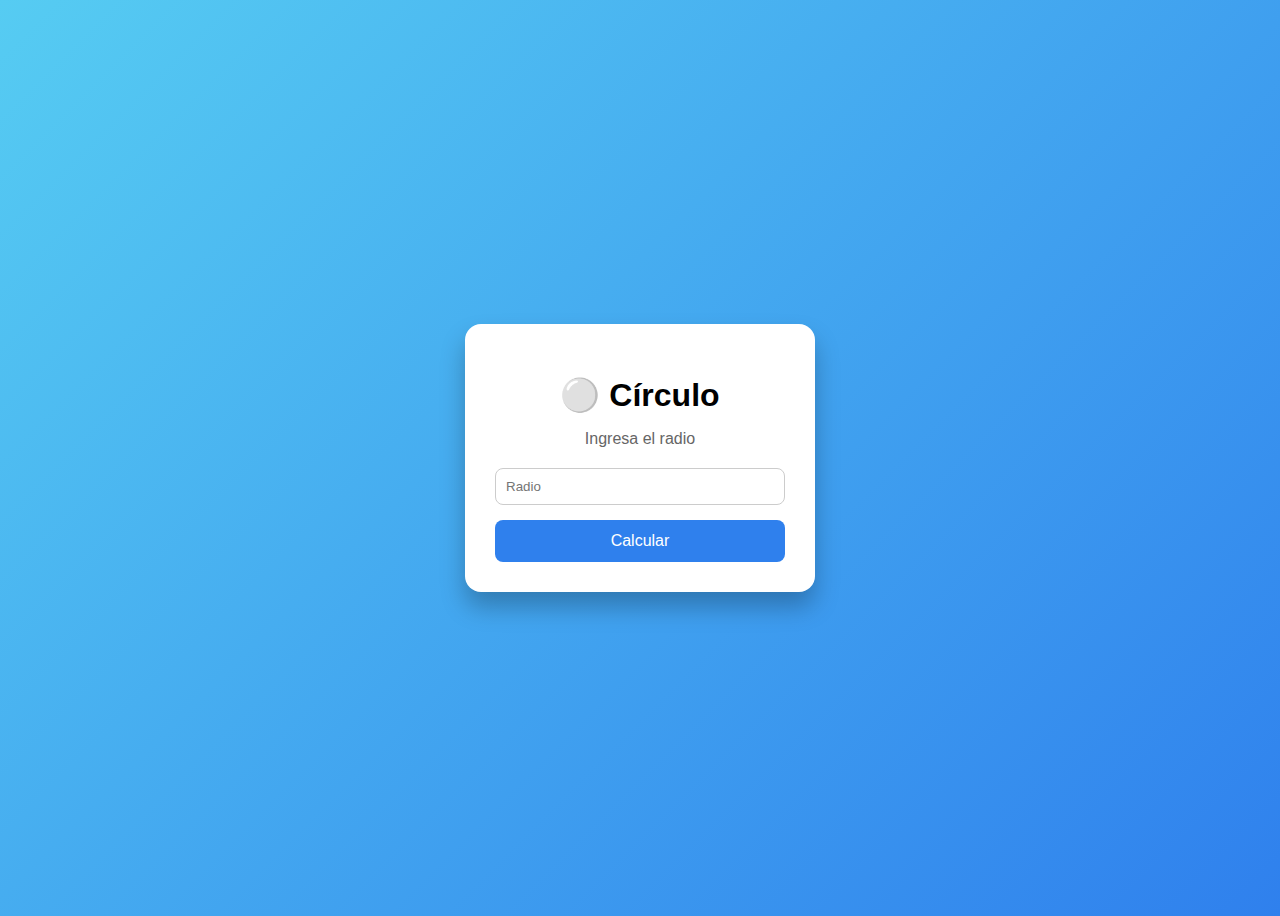
<file: circulo_area_perimetro/index.html>
<!DOCTYPE html>
<html lang="es">
<head>
    <meta charset="UTF-8">
    <title>Calculadora de Círculo</title>
    <link rel="stylesheet" href="estilos.css">
</head>
<body>
    <div class="card">
        <h1>⚪ Círculo</h1>
        <p>Ingresa el radio</p>

        <form action="calcular.php" method="post">
            <input type="number" name="radio" placeholder="Radio" required step="any">

            <button type="submit">Calcular</button>
        </form>
    </div>
</body>
</html>
</file>
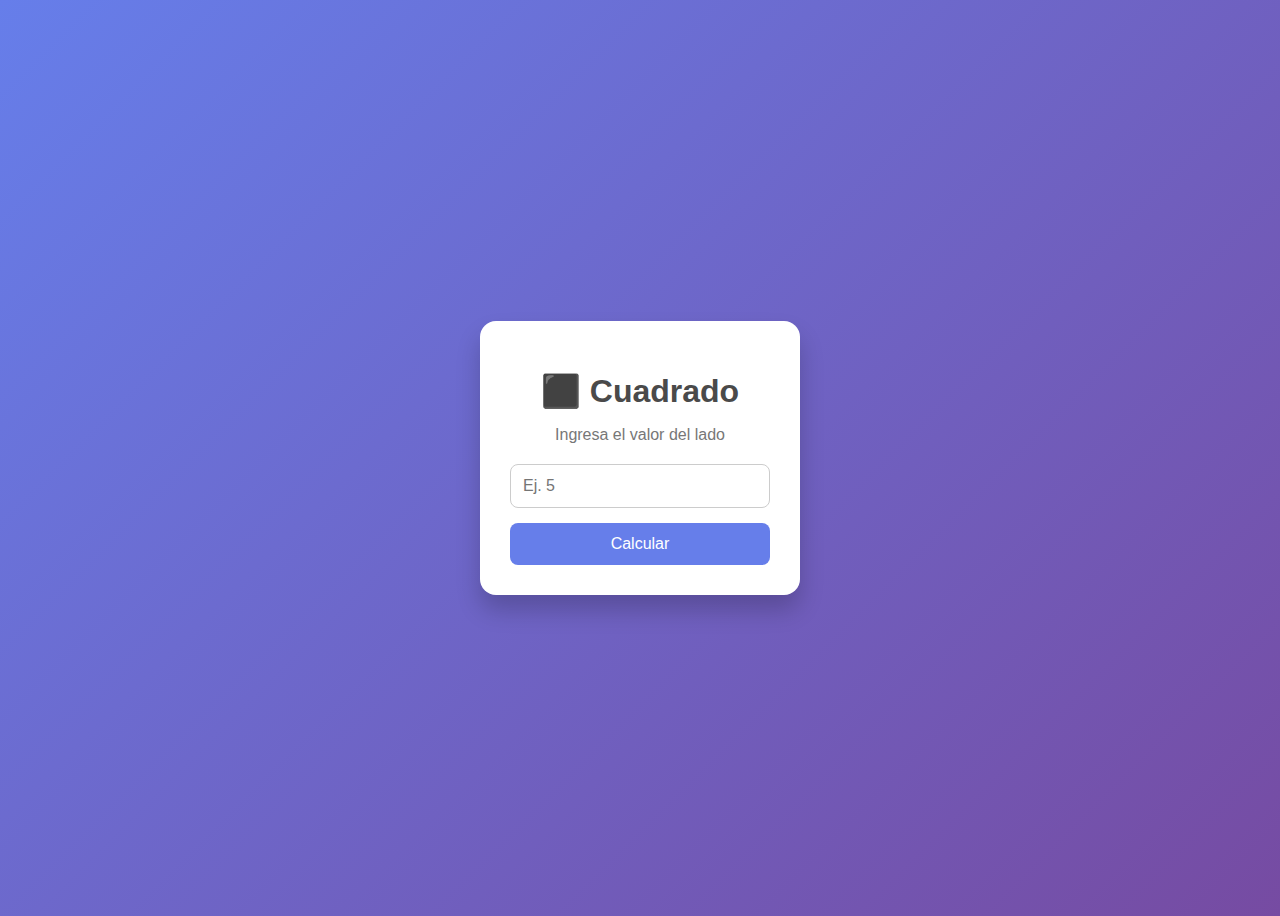
<file: cuadrado_area_perimetro/index.html>
<!DOCTYPE html>
<html lang="es">
<head>
    <meta charset="UTF-8">
    <title>Calculadora de Cuadrado</title>
    <link rel="stylesheet" href="estilos.css">
</head>
<body>
    <div class="card">
        <h1>⬛ Cuadrado</h1>
        <p>Ingresa el valor del lado</p>
        <form action="calcular.php" method="post">
            <input type="number" name="lado" placeholder="Ej. 5" required step="any">
            <button type="submit">Calcular</button>
        </form>
    </div>
</body>
</html>
</file>
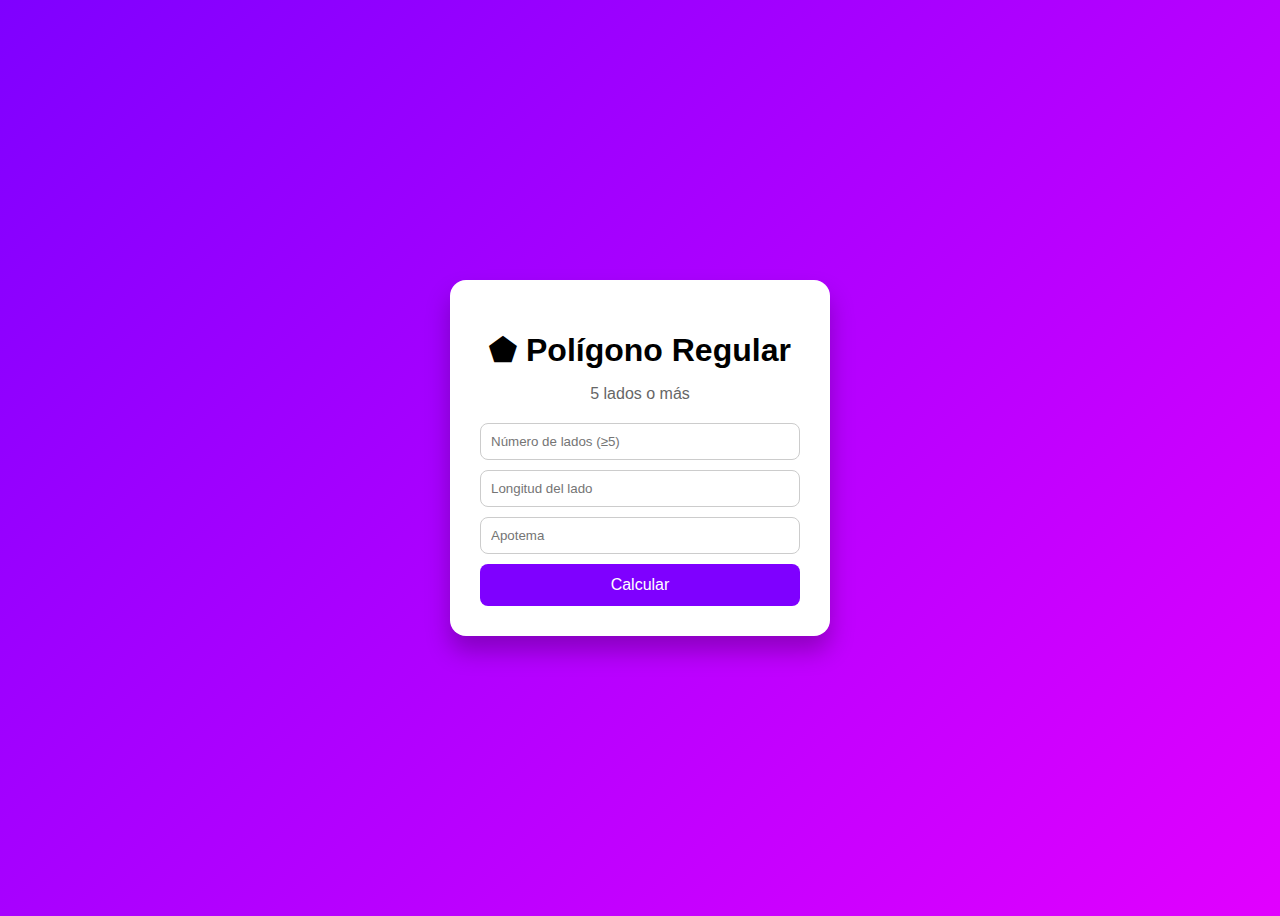
<file: poligono_area_perimetro/index.html>
<!DOCTYPE html>
<html lang="es">
<head>
    <meta charset="UTF-8">
    <title>Calculadora de Polígono</title>
    <link rel="stylesheet" href="estilos.css">
</head>
<body>
    <div class="card">
        <h1>⬟ Polígono Regular</h1>
        <p>5 lados o más</p>

        <form action="calcular.php" method="post">
            <input type="number" name="lados" placeholder="Número de lados (≥5)" min="5" required>
            <input type="number" name="lado" placeholder="Longitud del lado" required step="any">
            <input type="number" name="apotema" placeholder="Apotema" required step="any">

            <button type="submit">Calcular</button>
        </form>
    </div>
</body>
</html>
</file>
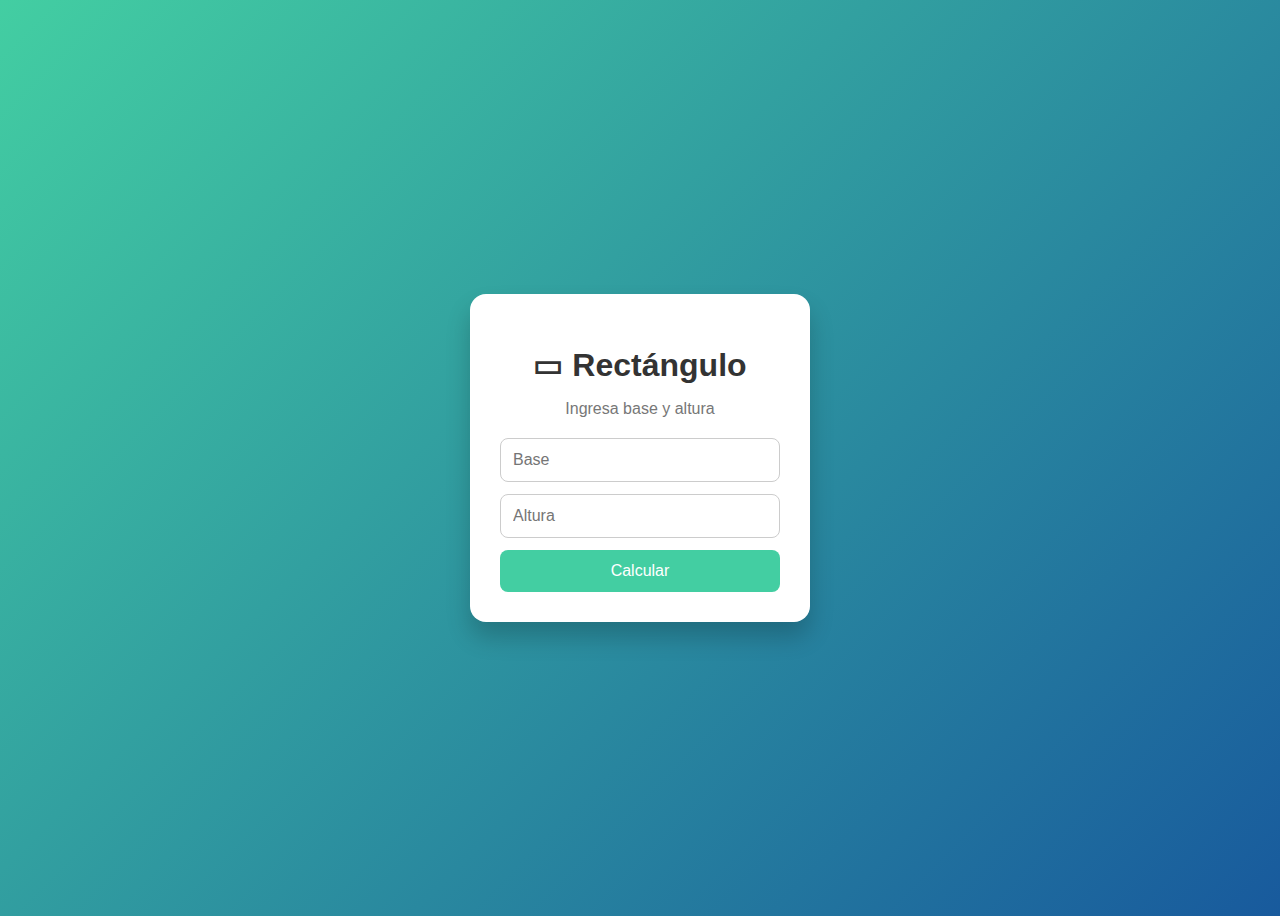
<file: rectangulo_area_perimetro/index.html>
<!DOCTYPE html>
<html lang="es">
<head>
    <meta charset="UTF-8">
    <title>Calculadora de Rectángulo</title>
    <link rel="stylesheet" href="estilos.css">
</head>
<body>
    <div class="card">
        <h1>▭ Rectángulo</h1>
        <p>Ingresa base y altura</p>
        <form action="calcular.php" method="post">
            <input type="number" name="base" placeholder="Base" required step="any">
            <input type="number" name="altura" placeholder="Altura" required step="any">
            <button type="submit">Calcular</button>
        </form>
    </div>
</body>
</html>
</file>
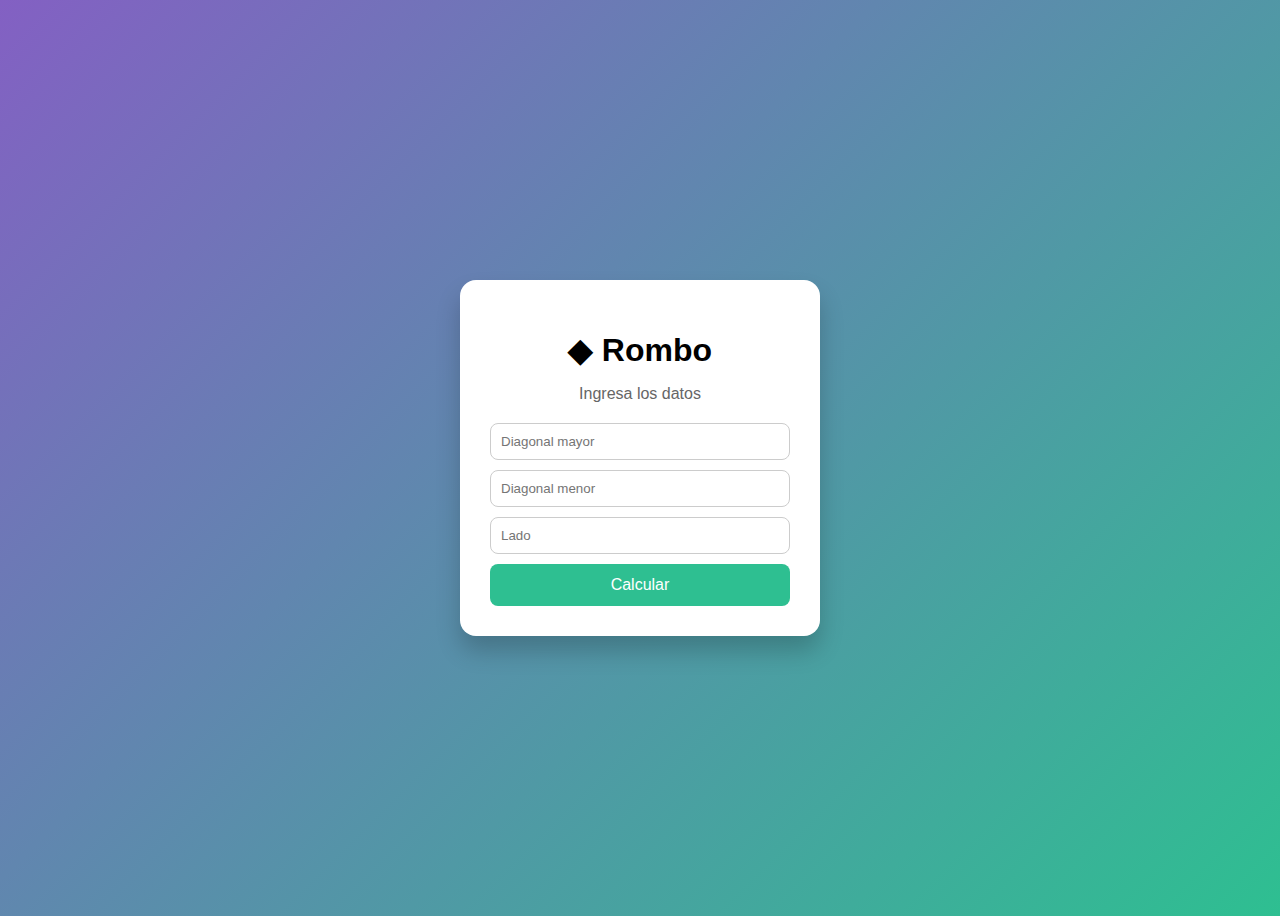
<file: rombo_area_perimetro/index.html>
<!DOCTYPE html>
<html lang="es">
<head>
    <meta charset="UTF-8">
    <title>Calculadora de Rombo</title>
    <link rel="stylesheet" href="estilos.css">
</head>
<body>
    <div class="card">
        <h1>◆ Rombo</h1>
        <p>Ingresa los datos</p>

        <form action="calcular.php" method="post">
            <input type="number" name="diagonalMayor" placeholder="Diagonal mayor" required step="any">
            <input type="number" name="diagonalMenor" placeholder="Diagonal menor" required step="any">
            <input type="number" name="lado" placeholder="Lado" required step="any">

            <button type="submit">Calcular</button>
        </form>
    </div>
</body>
</html>
</file>
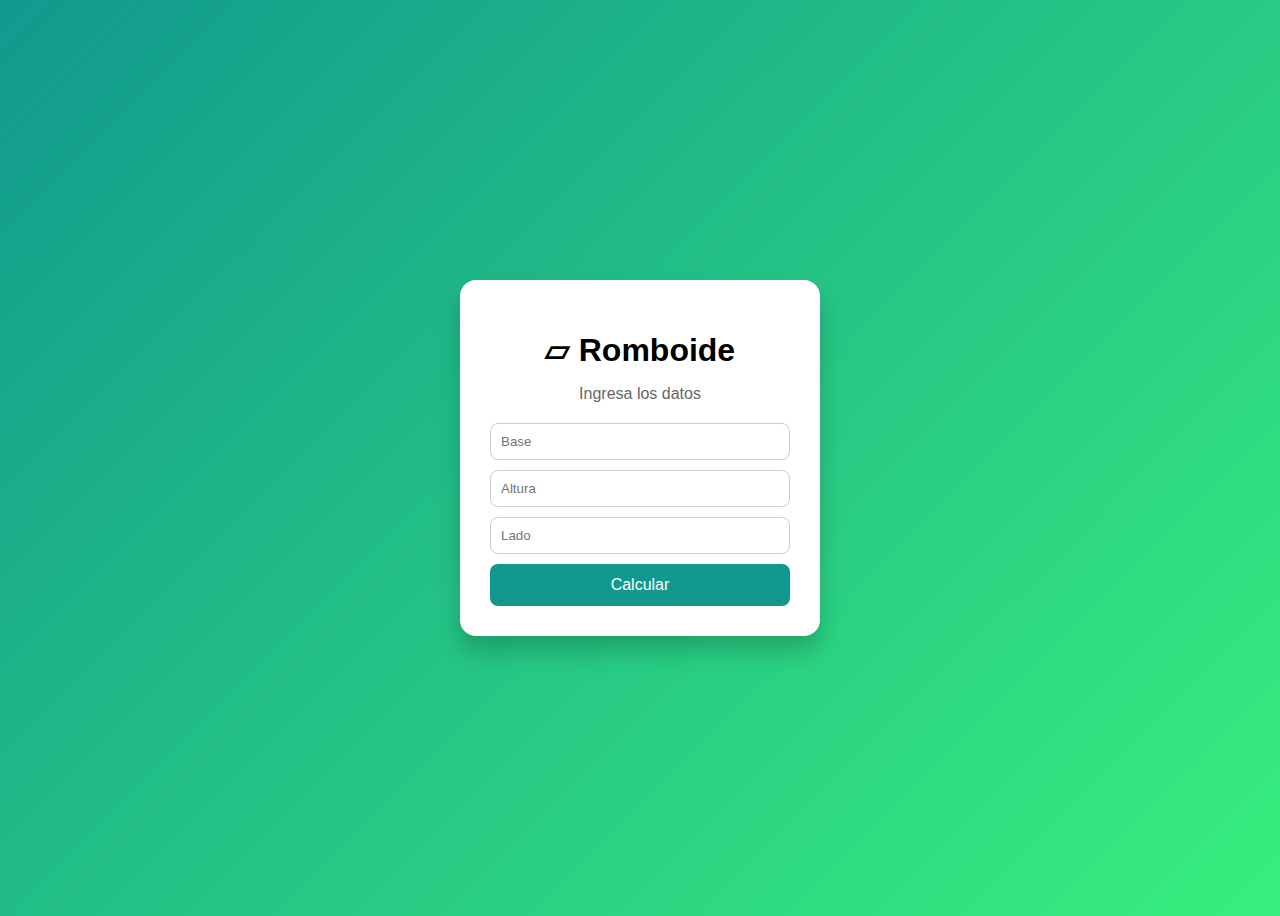
<file: romboide_area_perimetro/index.html>
<!DOCTYPE html>
<html lang="es">
<head>
    <meta charset="UTF-8">
    <title>Calculadora de Romboide</title>
    <link rel="stylesheet" href="estilos.css">
</head>
<body>
    <div class="card">
        <h1>▱ Romboide</h1>
        <p>Ingresa los datos</p>

        <form action="calcular.php" method="post">
            <input type="number" name="base" placeholder="Base" required step="any">
            <input type="number" name="altura" placeholder="Altura" required step="any">
            <input type="number" name="lado" placeholder="Lado" required step="any">

            <button type="submit">Calcular</button>
        </form>
    </div>
</body>
</html>
</file>
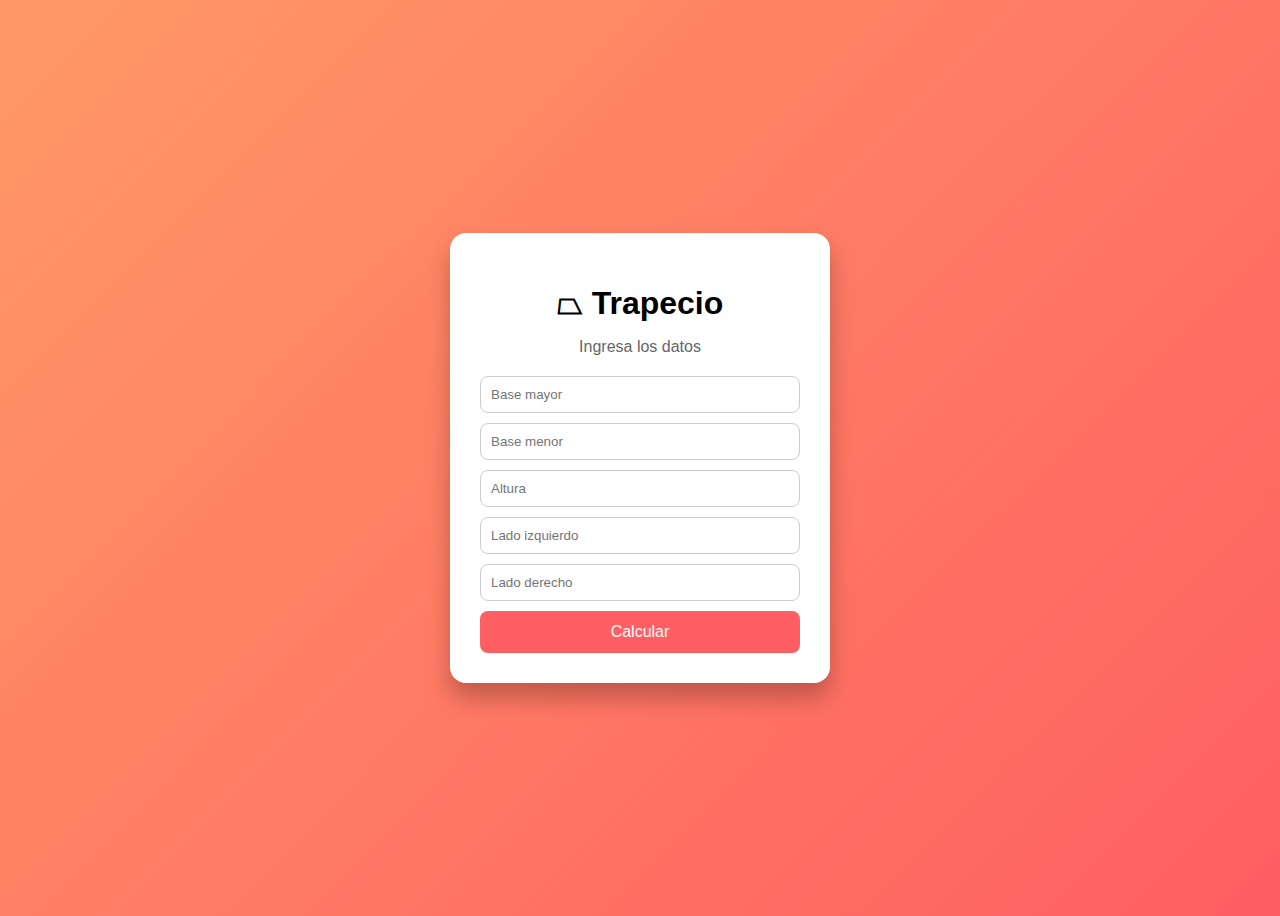
<file: trapecio_area_perimetro/index.html>
<!DOCTYPE html>
<html lang="es">
<head>
    <meta charset="UTF-8">
    <title>Calculadora de Trapecio</title>
    <link rel="stylesheet" href="estilos.css">
</head>
<body>
    <div class="card">
        <h1>⏢ Trapecio</h1>
        <p>Ingresa los datos</p>

        <form action="calcular.php" method="post">
            <input type="number" name="baseMayor" placeholder="Base mayor" required step="any">
            <input type="number" name="baseMenor" placeholder="Base menor" required step="any">
            <input type="number" name="altura" placeholder="Altura" required step="any">
            <input type="number" name="lado1" placeholder="Lado izquierdo" required step="any">
            <input type="number" name="lado2" placeholder="Lado derecho" required step="any">

            <button type="submit">Calcular</button>
        </form>
    </div>
</body>
</html>
</file>
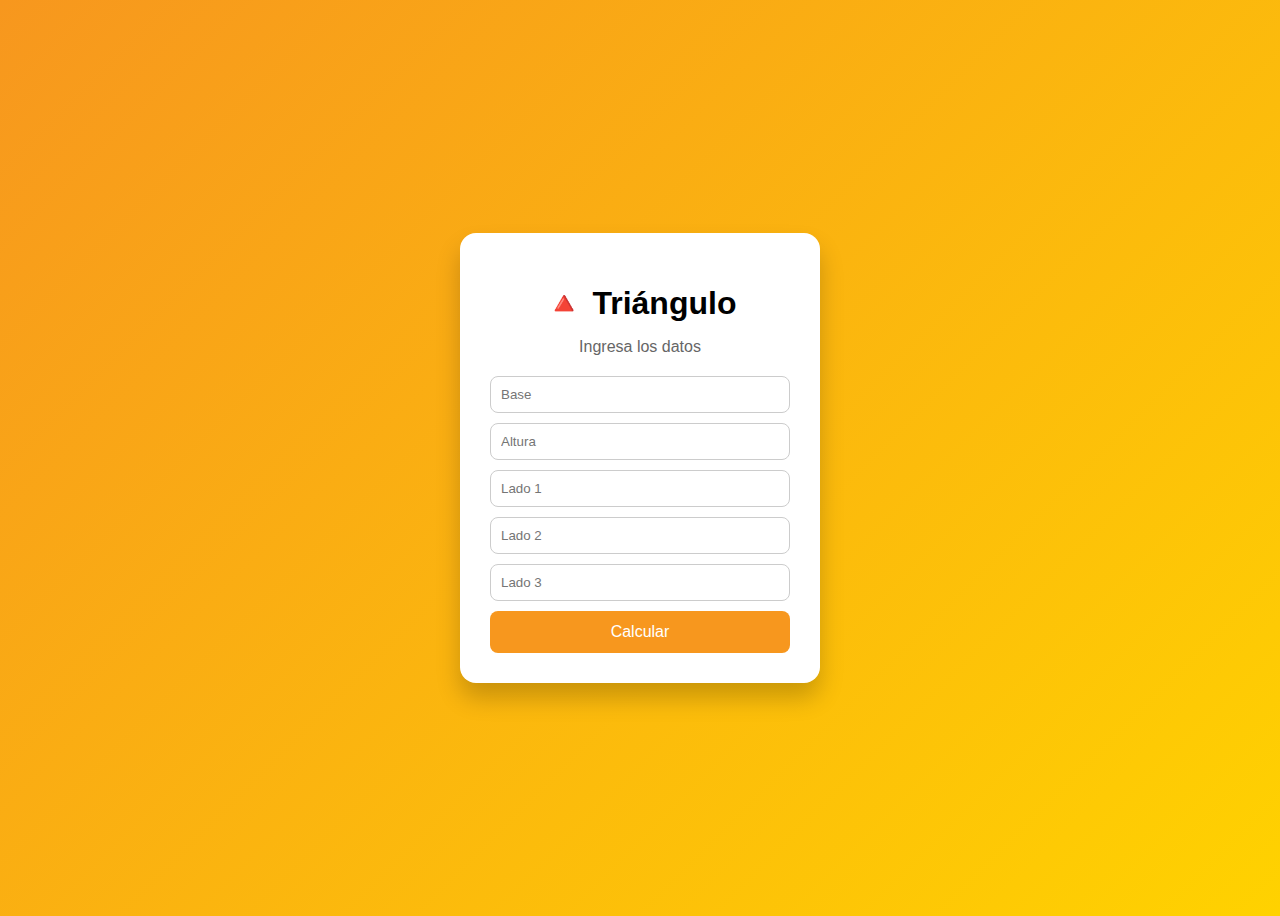
<file: tríangulo_area_perimetro/index.html>
<!DOCTYPE html>
<html lang="es">
<head>
    <meta charset="UTF-8">
    <title>Calculadora de Triángulo</title>
    <link rel="stylesheet" href="estilos.css">
</head>
<body>
    <div class="card">
        <h1>🔺 Triángulo</h1>
        <p>Ingresa los datos</p>

        <form action="calcular.php" method="post">
            <input type="number" name="base" placeholder="Base" required step="any">
            <input type="number" name="altura" placeholder="Altura" required step="any">
            <input type="number" name="lado1" placeholder="Lado 1" required step="any">
            <input type="number" name="lado2" placeholder="Lado 2" required step="any">
            <input type="number" name="lado3" placeholder="Lado 3" required step="any">

            <button type="submit">Calcular</button>
        </form>
    </div>
</body>
</html>
</file>
<file: circulo_area_perimetro/estilos.css>
* {
    box-sizing: border-box;
    font-family: 'Segoe UI', sans-serif;
}

body {
    background: linear-gradient(135deg, #56ccf2, #2f80ed);
    min-height: 100vh;
    display: flex;
    justify-content: center;
    align-items: center;
}

.card {
    background: white;
    padding: 30px;
    width: 350px;
    border-radius: 16px;
    text-align: center;
    box-shadow: 0 15px 25px rgba(0,0,0,0.25);
}

.card h1 {
    margin-bottom: 10px;
}

.card p {
    color: #666;
    margin-bottom: 20px;
}

input {
    width: 100%;
    padding: 10px;
    border-radius: 8px;
    border: 1px solid #ccc;
    margin-bottom: 15px;
}

button {
    width: 100%;
    padding: 12px;
    border: none;
    border-radius: 8px;
    background: #2f80ed;
    color: white;
    font-size: 16px;
    cursor: pointer;
}

button:hover {
    background: #2568c5;
}

a {
    display: inline-block;
    margin-top: 15px;
    text-decoration: none;
    color: #2f80ed;
    font-weight: bold;
}
</file>
<file: cuadrado_area_perimetro/estilos.css>
* {
    box-sizing: border-box;
    font-family: 'Segoe UI', sans-serif;
}

body {
    background: linear-gradient(135deg, #667eea, #764ba2);
    min-height: 100vh;
    display: flex;
    justify-content: center;
    align-items: center;
}

.card {
    background: #ffffff;
    padding: 30px;
    width: 320px;
    border-radius: 16px;
    text-align: center;
    box-shadow: 0 15px 25px rgba(0,0,0,0.2);
}

.card h1 {
    margin-bottom: 10px;
    color: #4a4a4a;
}

.card p {
    color: #777;
    margin-bottom: 20px;
}

input {
    width: 100%;
    padding: 12px;
    border-radius: 8px;
    border: 1px solid #ccc;
    margin-bottom: 15px;
    font-size: 16px;
}

button {
    width: 100%;
    padding: 12px;
    border: none;
    border-radius: 8px;
    background: #667eea;
    color: white;
    font-size: 16px;
    cursor: pointer;
    transition: background 0.3s;
}

button:hover {
    background: #5a67d8;
}

.resultado {
    margin-top: 15px;
    text-align: left;
}
</file>
<file: poligono_area_perimetro/estilos.css>
* {
    box-sizing: border-box;
    font-family: 'Segoe UI', sans-serif;
}

body {
    background: linear-gradient(135deg, #7f00ff, #e100ff);
    min-height: 100vh;
    display: flex;
    justify-content: center;
    align-items: center;
}

.card {
    background: white;
    padding: 30px;
    width: 380px;
    border-radius: 16px;
    text-align: center;
    box-shadow: 0 15px 25px rgba(0,0,0,0.25);
}

.card h1 {
    margin-bottom: 10px;
}

.card p {
    color: #666;
    margin-bottom: 20px;
}

input {
    width: 100%;
    padding: 10px;
    border-radius: 8px;
    border: 1px solid #ccc;
    margin-bottom: 10px;
}

button {
    width: 100%;
    padding: 12px;
    border: none;
    border-radius: 8px;
    background: #7f00ff;
    color: white;
    font-size: 16px;
    cursor: pointer;
}

button:hover {
    background: #6500cc;
}

a {
    display: inline-block;
    margin-top: 15px;
    text-decoration: none;
    color: #7f00ff;
    font-weight: bold;
}
</file>
<file: rectangulo_area_perimetro/estilos.css>
* {
    box-sizing: border-box;
    font-family: 'Segoe UI', sans-serif;
}

body {
    background: linear-gradient(135deg, #43cea2, #185a9d);
    min-height: 100vh;
    display: flex;
    justify-content: center;
    align-items: center;
}

.card {
    background: #ffffff;
    padding: 30px;
    width: 340px;
    border-radius: 16px;
    text-align: center;
    box-shadow: 0 15px 25px rgba(0,0,0,0.2);
}

.card h1 {
    margin-bottom: 10px;
    color: #333;
}

.card p {
    color: #777;
    margin-bottom: 20px;
}

input {
    width: 100%;
    padding: 12px;
    border-radius: 8px;
    border: 1px solid #ccc;
    margin-bottom: 12px;
    font-size: 16px;
}

button {
    width: 100%;
    padding: 12px;
    border: none;
    border-radius: 8px;
    background: #43cea2;
    color: white;
    font-size: 16px;
    cursor: pointer;
    transition: background 0.3s;
}

button:hover {
    background: #36b392;
}

.resultado {
    margin-top: 15px;
    text-align: left;
}
</file>
<file: rombo_area_perimetro/estilos.css>
* {
    box-sizing: border-box;
    font-family: 'Segoe UI', sans-serif;
}

body {
    background: linear-gradient(135deg, #8360c3, #2ebf91);
    min-height: 100vh;
    display: flex;
    justify-content: center;
    align-items: center;
}

.card {
    background: white;
    padding: 30px;
    width: 360px;
    border-radius: 16px;
    text-align: center;
    box-shadow: 0 15px 25px rgba(0,0,0,0.2);
}

.card h1 {
    margin-bottom: 10px;
}

.card p {
    color: #666;
    margin-bottom: 20px;
}

input {
    width: 100%;
    padding: 10px;
    border-radius: 8px;
    border: 1px solid #ccc;
    margin-bottom: 10px;
}

button {
    width: 100%;
    padding: 12px;
    border: none;
    border-radius: 8px;
    background: #2ebf91;
    color: white;
    font-size: 16px;
    cursor: pointer;
}

button:hover {
    background: #27a37b;
}
</file>
<file: romboide_area_perimetro/estilos.css>
* {
    box-sizing: border-box;
    font-family: 'Segoe UI', sans-serif;
}

body {
    background: linear-gradient(135deg, #11998e, #38ef7d);
    min-height: 100vh;
    display: flex;
    justify-content: center;
    align-items: center;
}

.card {
    background: white;
    padding: 30px;
    width: 360px;
    border-radius: 16px;
    text-align: center;
    box-shadow: 0 15px 25px rgba(0,0,0,0.2);
}

.card h1 {
    margin-bottom: 10px;
}

.card p {
    color: #666;
    margin-bottom: 20px;
}

input {
    width: 100%;
    padding: 10px;
    border-radius: 8px;
    border: 1px solid #ccc;
    margin-bottom: 10px;
}

button {
    width: 100%;
    padding: 12px;
    border: none;
    border-radius: 8px;
    background: #11998e;
    color: white;
    font-size: 16px;
    cursor: pointer;
}

button:hover {
    background: #0f7f75;
}

a {
    display: inline-block;
    margin-top: 15px;
    text-decoration: none;
    color: #11998e;
    font-weight: bold;
}
</file>
<file: trapecio_area_perimetro/estilos.css>
* {
    box-sizing: border-box;
    font-family: 'Segoe UI', sans-serif;
}

body {
    background: linear-gradient(135deg, #ff9966, #ff5e62);
    min-height: 100vh;
    display: flex;
    justify-content: center;
    align-items: center;
}

.card {
    background: white;
    padding: 30px;
    width: 380px;
    border-radius: 16px;
    text-align: center;
    box-shadow: 0 15px 25px rgba(0,0,0,0.25);
}

.card h1 {
    margin-bottom: 10px;
}

.card p {
    color: #666;
    margin-bottom: 20px;
}

input {
    width: 100%;
    padding: 10px;
    border-radius: 8px;
    border: 1px solid #ccc;
    margin-bottom: 10px;
}

button {
    width: 100%;
    padding: 12px;
    border: none;
    border-radius: 8px;
    background: #ff5e62;
    color: white;
    font-size: 16px;
    cursor: pointer;
}

button:hover {
    background: #e14b50;
}

a {
    display: inline-block;
    margin-top: 15px;
    text-decoration: none;
    color: #ff5e62;
    font-weight: bold;
}
</file>
<file: tríangulo_area_perimetro/estilos.css>
* {
    box-sizing: border-box;
    font-family: 'Segoe UI', sans-serif;
}

body {
    background: linear-gradient(135deg, #f7971e, #ffd200);
    min-height: 100vh;
    display: flex;
    justify-content: center;
    align-items: center;
}

.card {
    background: white;
    padding: 30px;
    width: 360px;
    border-radius: 16px;
    text-align: center;
    box-shadow: 0 15px 25px rgba(0,0,0,0.2);
}

.card h1 {
    margin-bottom: 10px;
}

.card p {
    color: #666;
    margin-bottom: 20px;
}

input {
    width: 100%;
    padding: 10px;
    border-radius: 8px;
    border: 1px solid #ccc;
    margin-bottom: 10px;
}

button {
    width: 100%;
    padding: 12px;
    border: none;
    border-radius: 8px;
    background: #f7971e;
    color: white;
    font-size: 16px;
    cursor: pointer;
}

button:hover {
    background: #e6860d;
}
</file>
